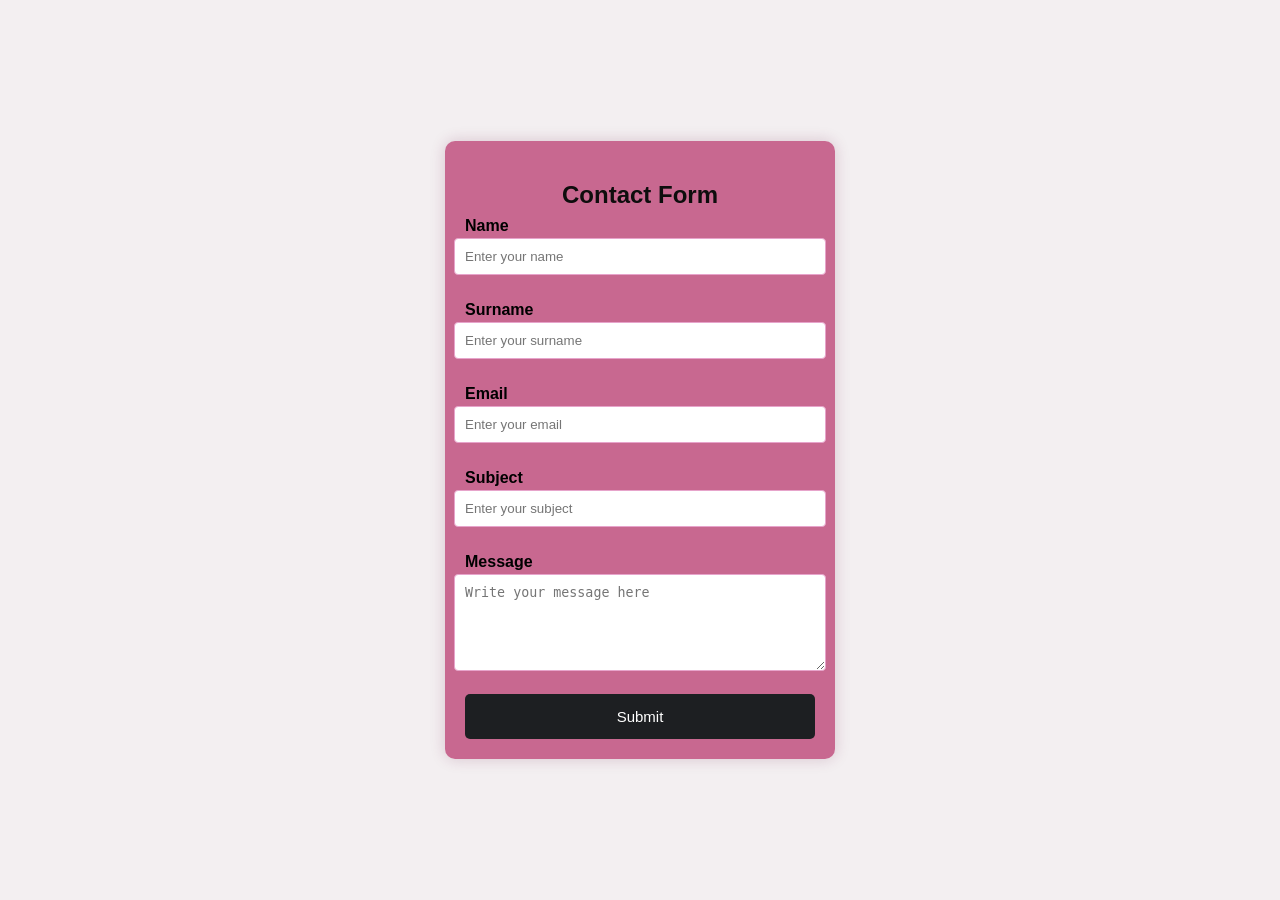
<file: Task 1.html>
<!DOCTYPE html>
<html lang="en">
<head>
    <meta charset="UTF-8">
    <meta name="viewport" content="width=device-width, initial-scale=1.0">
    <title>My Web Page</title>
    <link rel="stylesheet" href="styles.css"> 
</head> 
<body>

    <div class="Contact-form">
        <h2>Contact Form</Form></h2>
        <form action="#">
            <label for="fname">Name</label>
            <input type="text" id="fname" placeholder="Enter your name" required>
<br>
            <label for="lname">Surname</label>
            <input type="text" id="lname" placeholder="Enter your surname" required>
<br>
            
            <label for="email">Email</label>
            <input type="email" id="email" placeholder="Enter your email" required>
<br>

            <label for="subject">Subject</label>
            <input type="text" id="subject" placeholder="Enter your subject" required>
<br>
            <label for="message">Message</label>
            <textarea id="message" rows="5" placeholder="Write your message here" required></textarea>
<br>

            <button type="submit">Submit</button>
        </form>
    </div>

</body>
</html>
</file>
<file: styles.css>
body{
    font-family: Arial, sans-serif;
    background: #f3eff1;
    display: flex;
    justify-content: center;
    align-items: center;
    height: 100vh;
    margin: 0;
}
.Contact-form {
    background: #be4678cc;
    padding: 20px;
    border-radius: 10px;
    box-shadow: 0px 0px 15px rgba(109, 27, 68, 0.2);
    width: 350px;
}

form {
    display: flex;
    flex-direction: column;
    align-items: center;
}

h2 {
    text-align: center;
    color: #0e0d0d;
    margin-bottom: 5px;
}

label {
    display: block;
    margin: 3px;
    font-weight: bold;
    text-align: left;
    width: 100%;

}

input, textarea { 
    width: 100%;
    padding: 10px;
    margin-bottom: 5px;
    border-radius: 4px;
    border: 1px solid #e7a4cb;
    outline: none;
}

button {
    width: 100%;
    padding: 12px;
    background: #1d1f22;
    border: none;
    padding: 14px;
    color: white;
    font-size: 15px;
    cursor: pointer;
    border-radius: 5px;
}
button:hover {
    background: #7a818d;
}
</file>
